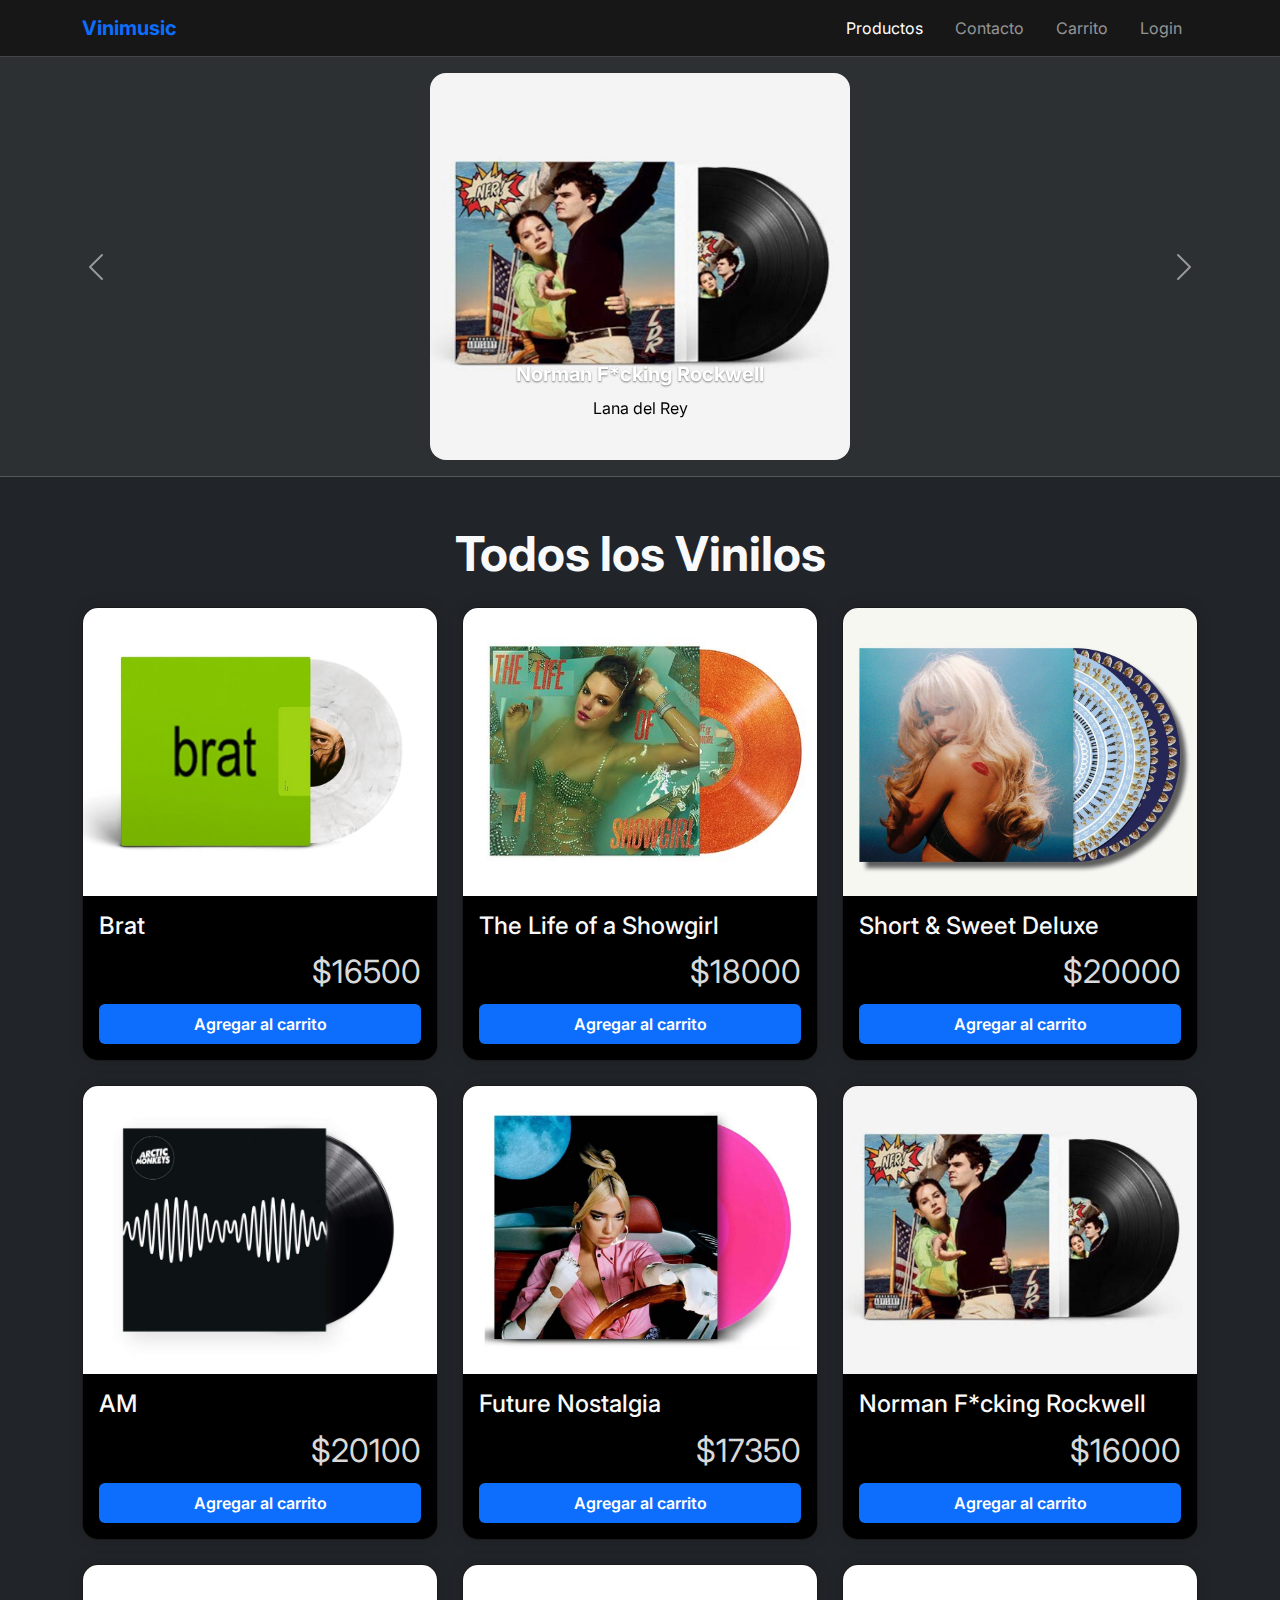
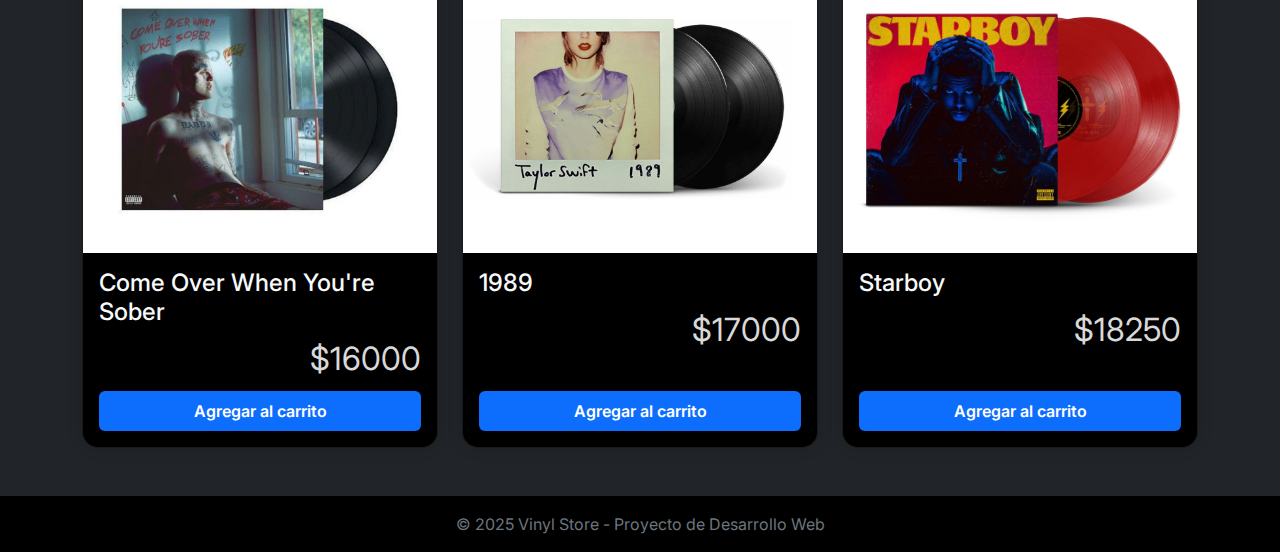
<file: ProyectosWeb/vinyl-store/index.html>
<!DOCTYPE html>
<html lang="es">
<head>
  <meta charset="UTF-8">
  <meta name="viewport" content="width=device-width, initial-scale=1.0">
  <title>Vinimusic | E-commerce de vinilos</title>
  <link href="https://cdn.jsdelivr.net/npm/bootstrap@5.3.2/dist/css/bootstrap.min.css" rel="stylesheet">
  <link href="https://fonts.googleapis.com/css2?family=Inter:ital,opsz,wght@0,14..32,100..900;1,14..32,100..900&display=swap" rel="stylesheet">
  <link rel="stylesheet" href="css/estilos.css">
</head>
<body class="bg-dark text-light">

  <!-- NAVBAR -->
  <nav class="navbar navbar-expand-lg navbar-dark">
    <div class="container">
      <a class="navbar-brand fw-bold text-primary" href="index.html">Vinimusic</a>
      <button class="navbar-toggler" type="button" data-bs-toggle="collapse" data-bs-target="#navbarNav">
        <span class="navbar-toggler-icon"></span>
      </button>
      <div class="collapse navbar-collapse" id="navbarNav">
        <ul class="navbar-nav ms-auto text-center">
          <li class="nav-item"><a class="nav-link px-3 active" href="index.html">Productos</a></li>
          <li class="nav-item"><a class="nav-link px-3" href="#contacto">Contacto</a></li>
          <li class="nav-item"><a data-bs-toggle="offcanvas"  href="#offcanvas" class="nav-link px-3">Carrito</a></li>
          <li class="nav-item"><a class="nav-link px-3" href="#" data-bs-toggle="modal" data-bs-target="#loginModal">Login</a></li>
        </ul>
      </div>
    </div>
  </nav>

  <!-- CAROUSEL -->
  <div id="carouselExample" class="carousel slide" data-bs-ride="carousel">
    <div class="carousel-inner">
      <div class="carousel-item active">
        <img src="public/vinyl-nfr.jpg" class="d-block w-100 img-carousel" alt="Vinilo destacado 1">
        <div class="carousel-caption d-none d-md-block">
          <h5>Norman F*cking Rockwell</h5>
          <p>Lana del Rey</p>
        </div>
      </div>
      <div class="carousel-item">
        <img src="public/vinyl-am.jpg" class="d-block w-100 img-carousel" alt="Vinilo destacado 2">
        <div class="carousel-caption d-none d-md-block">
          <h5>AM</h5>
          <p>Arctic Monkeys</p>
        </div>
      </div>
      <div class="carousel-item">
        <img src="public/vinyl-futurenostalgia.jpg" class="d-block w-100 img-carousel" alt="Vinilo destacado 3">
        <div class="carousel-caption d-none d-md-block">
          <h5>Future Nostalgia</h5>
          <p>Dua Lipa</p>
        </div>
      </div>
    </div>
    <button class="carousel-control-prev" type="button" data-bs-target="#carouselExample" data-bs-slide="prev">
      <span class="carousel-control-prev-icon"></span>
    </button>
    <button class="carousel-control-next" type="button" data-bs-target="#carouselExample" data-bs-slide="next">
      <span class="carousel-control-next-icon"></span>
    </button>
  </div>

  <!-- PRODUCTOS -->
  <section id="productos" class="container my-5">
    <h2 class="text-center mb-4 fw-bold">Todos los Vinilos</h2>
    <div id="listaProductos" class="row g-4">
      <!-- Se inyectan desde JS -->
    </div>
  </section>

  <!-- MODAL LOGIN -->
  <div class="modal fade" id="loginModal" tabindex="-1">
    <div class="modal-dialog">
      <div class="modal-content bg-black text-light">
        <div class="modal-header border-primary">
          <h5 class="modal-title text-primary">Iniciar sesión</h5>
          <button type="button" class="btn-close btn-close-white" data-bs-dismiss="modal"></button>
        </div>
        <div class="modal-body">
          <form id="loginForm">
            <div class="mb-3">
              <label for="usuario" class="form-label">Usuario</label>
              <input type="text" class="form-control bg-dark text-light border-primary" id="usuario">
            </div>
            <div class="mb-3">
              <label for="clave" class="form-label">Contraseña</label>
              <input type="password" class="form-control bg-dark text-light border-primary" id="clave">
            </div>
            <div id="loginError" class="text-danger mb-2"></div>
            <button type="submit" class="btn btn-primary w-100 fw-bold">Ingresar</button>
          </form>
        </div>
      </div>
    </div>
  </div>
  <div class="bg-dark text-light offcanvas offcanvas-end" tabindex="-1" id="offcanvas" aria-labelledby="offcanvasLabel">
    <div class="offcanvas-header">
      <h5 class="offcanvas-title" id="offcanvasLabel">Carrito</h5>
      <button type="button" class="btn-close btn-close-white" data-bs-dismiss="offcanvas" aria-label="Close"></button>
    </div>
    <div id="offcanvas" class="offcanvas-body">
      <div class="container my-5">
        <div id="carritoLista" class="table-responsive"></div>
        <div class="text-center mt-4">
        <button id="vaciar" class="btn btn-danger">Vaciar carrito</button>
      </div>
  </div>

    </div>
  </div>
  <!-- FOOTER -->
  <footer class="bg-black text-center text-secondary py-3">
    <p class="mb-0">© 2025 Vinyl Store - Proyecto de Desarrollo Web</p>
  </footer>

  <script src="https://cdn.jsdelivr.net/npm/bootstrap@5.3.2/dist/js/bootstrap.bundle.min.js"></script>
  <script src="js/app.js"></script>
</body>
</html>
</file>
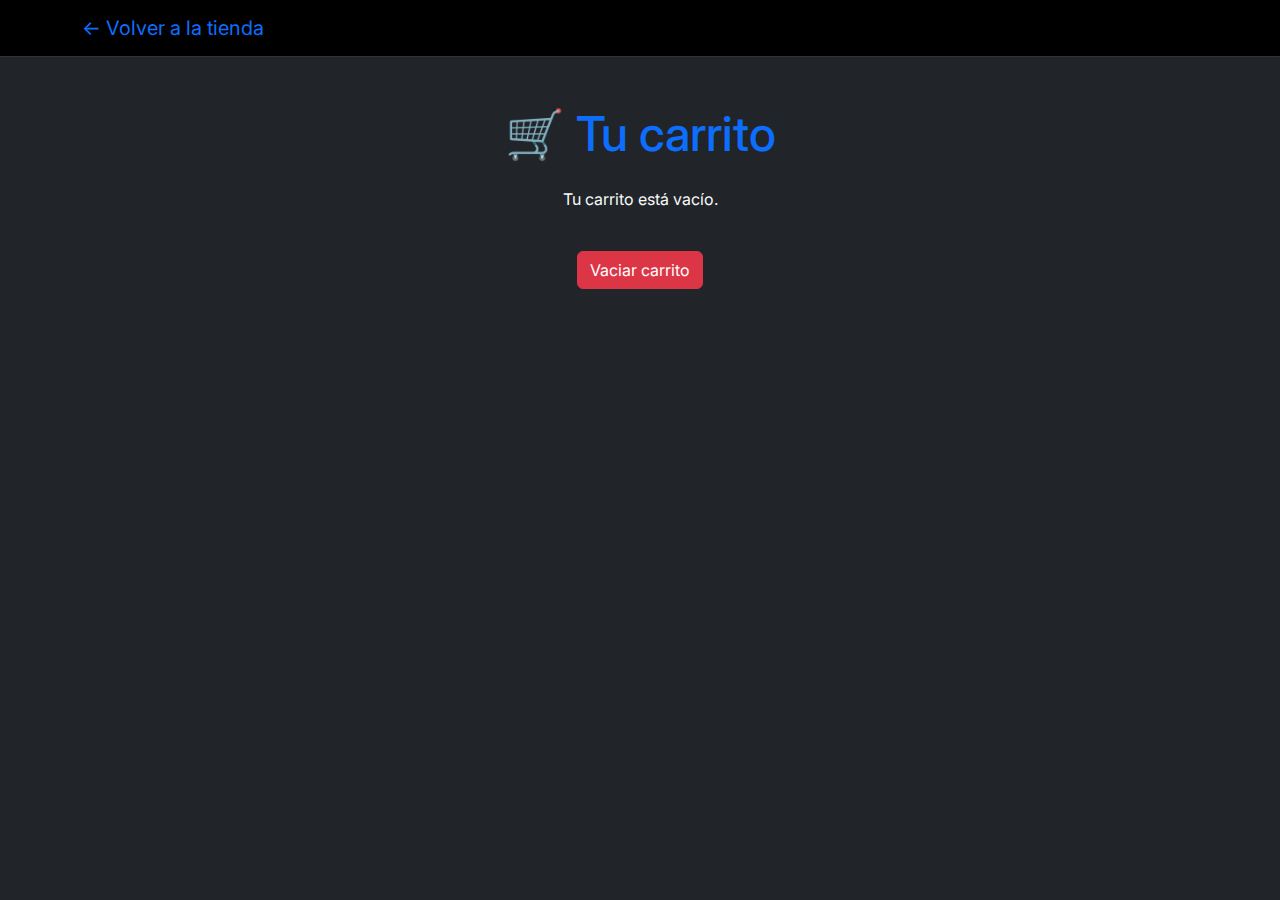
<file: ProyectosWeb/vinyl-store/carrito.html>
<!DOCTYPE html>
<html lang="es">
<head>
  <meta charset="UTF-8">
  <meta name="viewport" content="width=device-width, initial-scale=1.0">
  <title>Carrito | Vinyl Store</title>
  <link href="https://cdn.jsdelivr.net/npm/bootstrap@5.3.2/dist/css/bootstrap.min.css" rel="stylesheet">
  <link href="https://fonts.googleapis.com/css2?family=Inter:ital,opsz,wght@0,14..32,100..900;1,14..32,100..900&display=swap" rel="stylesheet">
  <link rel="stylesheet" href="css/estilos.css">
</head>
<body class="bg-dark text-light">

  <nav class="navbar navbar-dark bg-black">
    <div class="container">
      <a class="navbar-brand text-primary" href="index.html">← Volver a la tienda</a>
    </div>
  </nav>

  <div class="container my-5">
    <h2 class="text-center mb-4 text-primary">🛒 Tu carrito</h2>
    <div id="carritoLista" class="table-responsive"></div>
    <div class="text-center mt-4">
      <button id="vaciar" class="btn btn-danger">Vaciar carrito</button>
    </div>
  </div>

  <script src="js/carrito.js"></script>
</body>
</html>
</file>
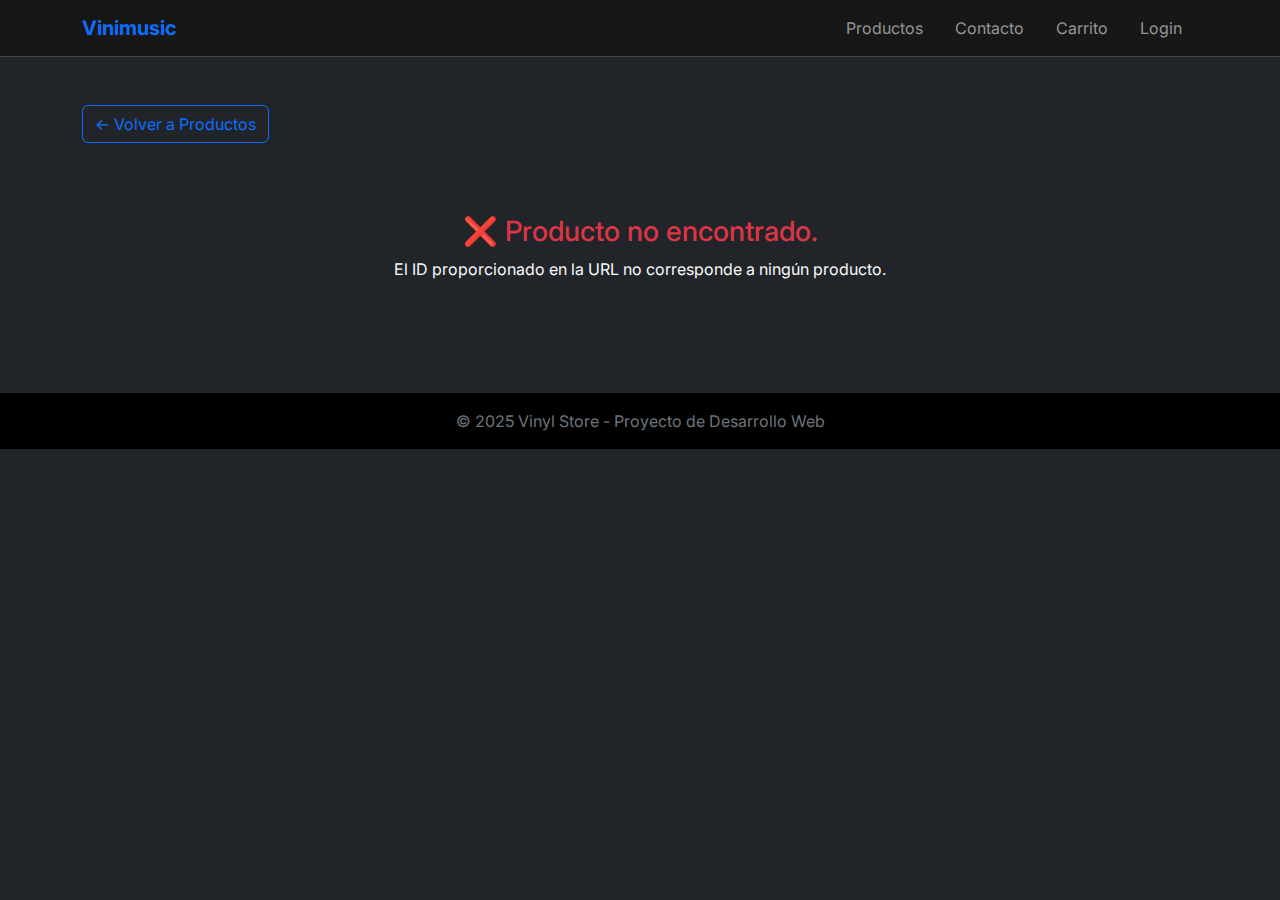
<file: ProyectosWeb/vinyl-store/details.html>
<!DOCTYPE html>
<html lang="es">
<head>
  <meta charset="UTF-8">
  <meta name="viewport" content="width=device-width, initial-scale=1.0">
  <title>Detalles del Producto | Vinimusic</title>
  <link href="https://cdn.jsdelivr.net/npm/bootstrap@5.3.2/dist/css/bootstrap.min.css" rel="stylesheet">
  <link href="https://fonts.googleapis.com/css2?family=Inter:ital,opsz,wght@0,14..32,100..900;1,14..32,100..900&display=swap" rel="stylesheet">
  <link rel="stylesheet" href="css/estilos.css">
</head>
<body class="bg-dark text-light">

  <nav class="navbar navbar-expand-lg navbar-dark">
    <div class="container">
      <a class="navbar-brand fw-bold text-primary" href="index.html">Vinimusic</a>
      <button class="navbar-toggler" type="button" data-bs-toggle="collapse" data-bs-target="#navbarNav">
        <span class="navbar-toggler-icon"></span>
      </button>
      <div class="collapse navbar-collapse" id="navbarNav">
        <ul class="navbar-nav ms-auto text-center">
          <li class="nav-item"><a class="nav-link px-3" href="index.html">Productos</a></li>
          <li class="nav-item"><a class="nav-link px-3" href="#contacto">Contacto</a></li>
          <li class="nav-item"><a data-bs-toggle="offcanvas" href="#offcanvas" class="nav-link px-3">Carrito</a></li>
          <li class="nav-item"><a class="nav-link px-3" href="#" data-bs-toggle="modal" data-bs-target="#loginModal">Login</a></li>
        </ul>
      </div>
    </div>
  </nav>
  
  <div class="container my-5">
    <a href="index.html" class="btn btn-outline-primary mb-4">&larr; Volver a Productos</a>

    <section id="productoDetalle" class="row align-items-center">
      <div class="col-12 text-center">
        <div class="spinner-border text-primary" role="status">
          <span class="visually-hidden">Cargando...</span>
        </div>
      </div>
    </section>

  </div>


  <div class="modal fade" id="loginModal" tabindex="-1">
    <div class="modal-dialog">
      <div class="modal-content bg-black text-light">
        <div class="modal-header border-primary">
          <h5 class="modal-title text-primary">Iniciar sesión</h5>
          <button type="button" class="btn-close btn-close-white" data-bs-dismiss="modal"></button>
        </div>
        <div class="modal-body">
          <form id="loginForm">
            <div class="mb-3">
              <label for="usuario" class="form-label">Usuario</label>
              <input type="text" class="form-control bg-dark text-light border-primary" id="usuario">
            </div>
            <div class="mb-3">
              <label for="clave" class="form-label">Contraseña</label>
              <input type="password" class="form-control bg-dark text-light border-primary" id="clave">
            </div>
            <div id="loginError" class="text-danger mb-2"></div>
            <button type="submit" class="btn btn-primary w-100 fw-bold">Ingresar</button>
          </form>
        </div>
      </div>
    </div>
  </div>

  <div class="bg-dark text-light offcanvas offcanvas-end" tabindex="-1" id="offcanvas" aria-labelledby="offcanvasLabel">
    <div class="offcanvas-header">
      <h5 class="offcanvas-title" id="offcanvasLabel">Carrito</h5>
      <button type="button" class="btn-close btn-close-white" data-bs-dismiss="offcanvas" aria-label="Close"></button>
    </div>
    <div id="offcanvas" class="offcanvas-body">
      <div class="container my-5">
        <div id="carritoLista" class="table-responsive"></div>
        <div class="text-center mt-4">
        <div class="d-grid gap-2 d-md-block">
          <button id="vaciar" class="btn text-danger">Vaciar carrito</button>
          <button class="btn btn-primary" type="button">Comprar</button>
        </div>
      </div>
    </div>
    </div>
  </div>
  <footer class="bg-black text-center text-secondary py-3">
    <p class="mb-0">© 2025 Vinyl Store - Proyecto de Desarrollo Web</p>
  </footer>

  <script src="https://cdn.jsdelivr.net/npm/bootstrap@5.3.2/dist/js/bootstrap.bundle.min.js"></script>
  <script src="js/data.js"></script>
  <script src="js/details.js"></script>
  <script src="js/app.js"></script>
</body>
</html>
</file>
<file: ProyectosWeb/vinyl-store/css/estilos.css>
body {
  font-family: "Inter", system-ui, -apple-system, "Segoe UI", sans-serif;
  background-color: oklch(26.9% 0 0);
}

.navbar {
  background-color: oklch(20.5% 0 0);
  border-bottom: 1px solid rgba(255, 255, 255, 0.2);
}

.carousel-item {
  border-bottom: 1px solid rgba(255, 255, 255, 0.2);
  background-color: rgba(255, 255, 255, 0.05);
  max-height: 26.25rem;
  height:100vh;
}

.img-carousel {
  transform: translate();
  height: calc(100% - 2rem);
  margin: 1rem auto;
  border-radius: 1rem;
  max-width: 26.25rem;
}

.carousel-caption h5 {
  color: white;
  text-shadow: 0px 1px 2px rgba(0, 0, 0, 0.5);
  width: fit-content;
  margin: 0 auto;
  margin-bottom: 0.25rem;
  padding: 0.375rem 1rem;
  border-radius: 0.375rem;
  font-weight: bold;
}

.carousel-caption p {
  color: black;
}

h2 {
  font-size: 3rem;
}

.btn-primary {
  background-color: var(--bs-primary); 
  border: none;
}

/* HOVER BUTTON: Changed to use the subtle background and black text for a "pop" effect */
.btn-primary:hover {
  background-color: var(--bs-primary-bg-subtle); 
  color: #000;
}

table {
  border-radius: 0.5rem;
  overflow: hidden;
}

.card {
  border: 1px solid rgba(255, 255, 255, 0.1);
  border-radius: 1rem;
  box-shadow: 0 0 15px rgba(0, 0, 0, 0.15);
  transition: transform 0.3s ease, box-shadow 0.3s ease;
  overflow: hidden;
}

.card:hover {
  transform: translateY(-5px);
  box-shadow: 0 5px 20px rgba(0, 0, 0, 0.3);
}

.card .producto-img {
  height: 18rem;
  object-fit: cover;
}


.card-title { 
  font-size:1.5rem;
}

.card-text {
  color: #d9d9d9;
  text-align: right;
}

.card-precio {
  font-size: 2rem;
}
</file>
